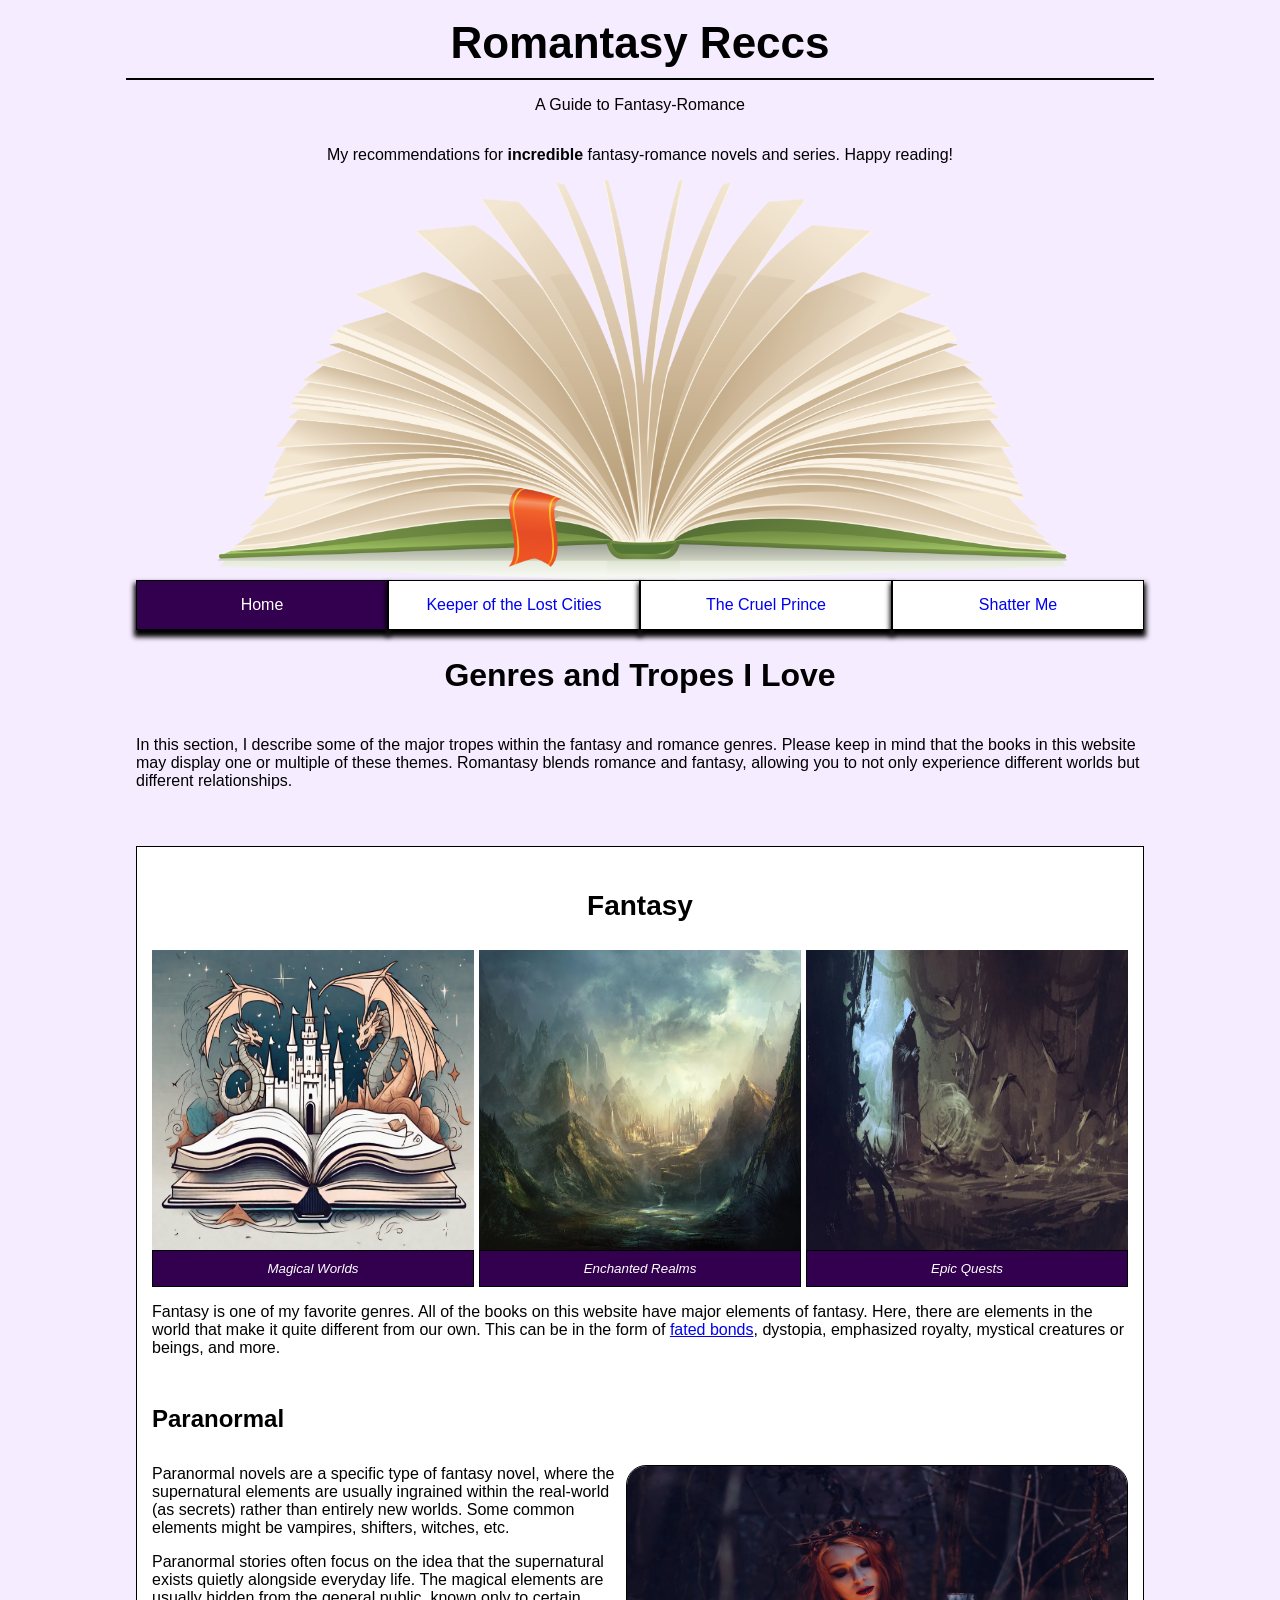
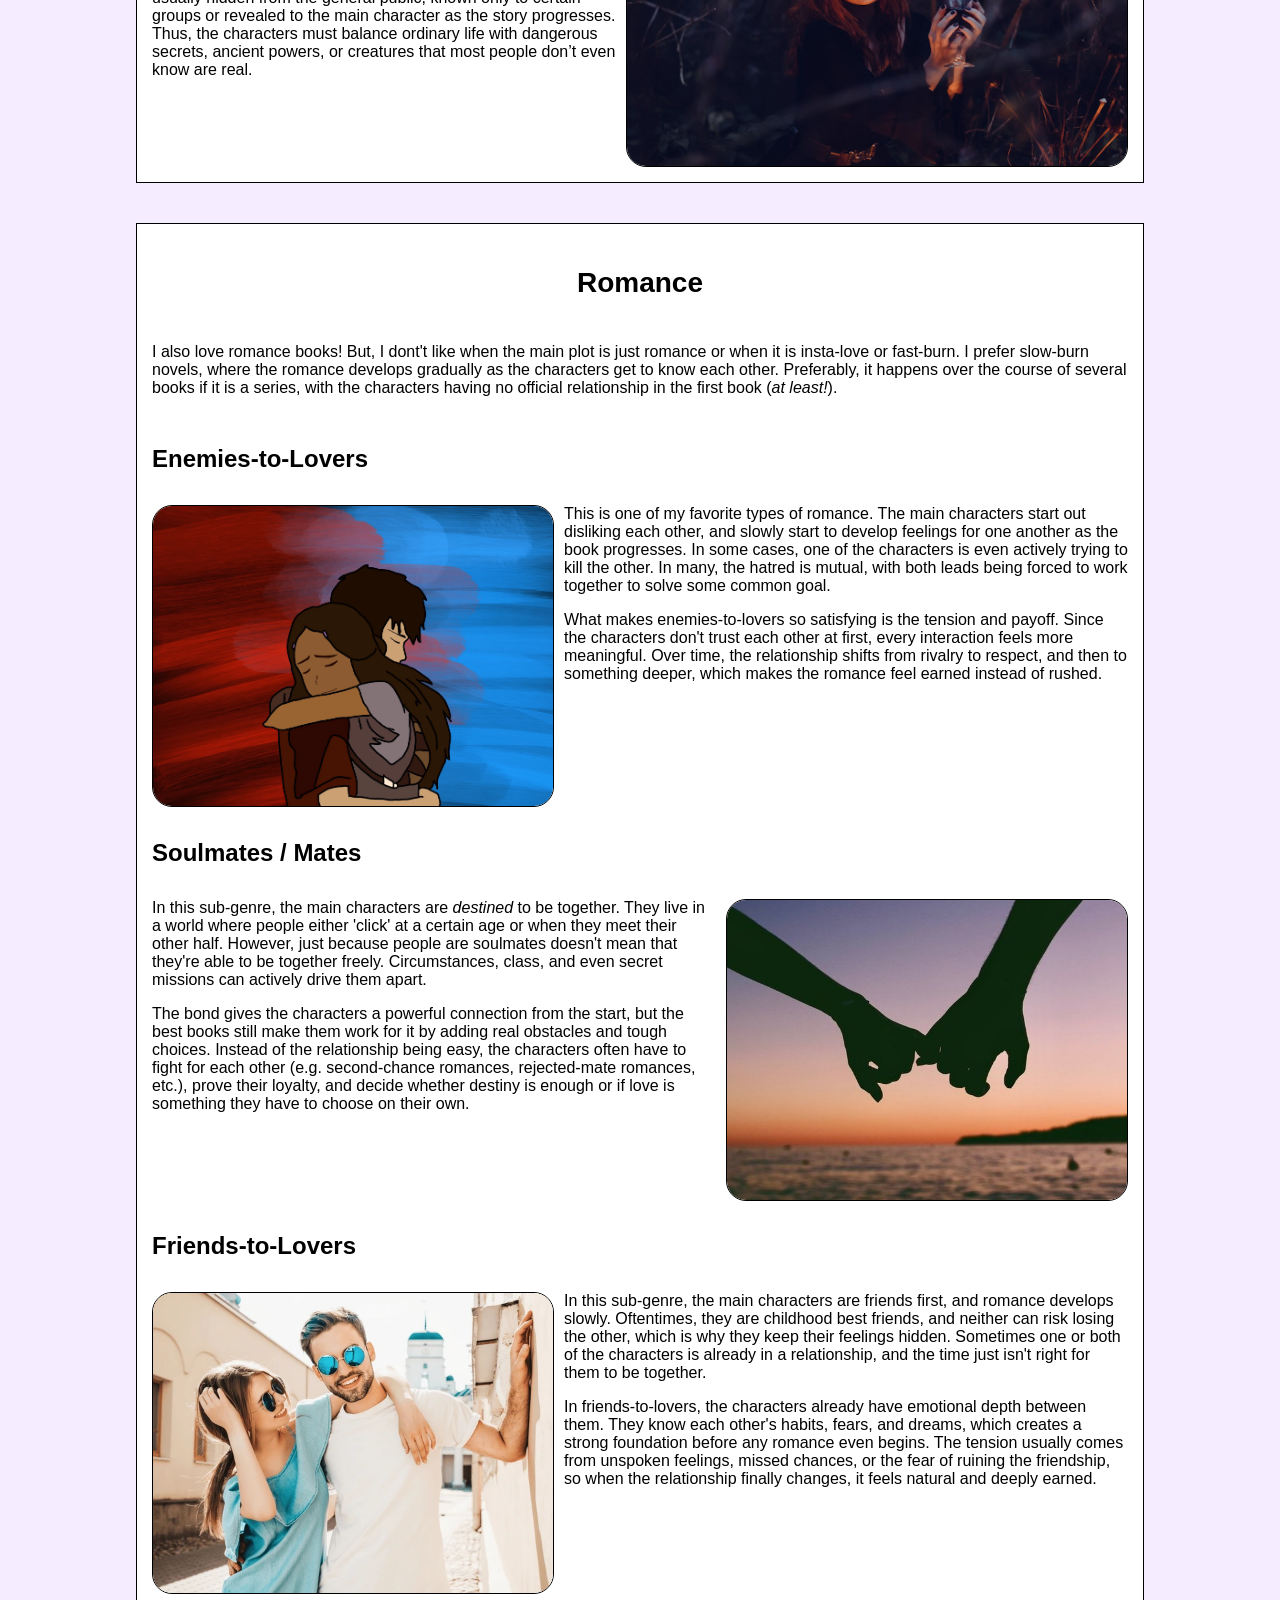
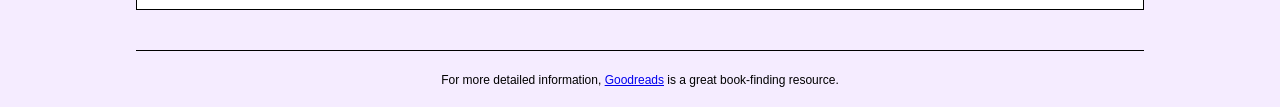
<file: index.html>
<!doctype html>
<html lang="en">
  <!-- contains metadata -->
  <head>
    <meta charset="utf-8" />
    <!-- title that shows up in browser -->
    <title>Romantasy Reccs</title>
    <!-- css file for styling -->
    <link href="css/styles.css" rel="stylesheet" type="text/css" />
  </head>

  <body>
    <header role="banner">
      <h1>Romantasy Reccs</h1> <!-- h1 because this is the main categorical value under which all content is related -->
      <p class="tagline">A Guide to Fantasy-Romance</p>
      <p>
        My recommendations for
        <strong>incredible</strong> fantasy-romance novels and series. Happy
        reading!
      </p>
      <img
        src="images/book.png"
        alt="Open Book"
        height="400"
        class="main-book"
      />
      <nav role="navigation">
        <!-- unordered list because you can navigate in any order you want -->
        <ul>
          <!-- aria-current is used to indicate that this is the item that we are currently on -->
          <li><a href="index.html" aria-current="page">Home</a></li>
          <li><a href="kotlc.html">Keeper of the Lost Cities</a></li>
          <li><a href="tcp.html">The Cruel Prince</a></li>
          <li><a href="sm.html">Shatter Me</a></li>
        </ul>
      </nav>
    </header>

    <!-- main content -->
    <main role="main">
      <header>
        <h2>Genres and Tropes I Love</h2> <!-- h2 because this is what this entire page specifically is about -->
        <p>
          In this section, I describe some of the major tropes within the
          fantasy and romance genres. Please keep in mind that the books in this
          website may display one or multiple of these themes. Romantasy blends
          romance and fantasy, allowing you to not only experience different
          worlds but different relationships.
        </p>
      </header>
      <section class="card">
        <!-- introductory material within the section -->
        <header>
          <h3>Fantasy</h3> <!-- h3 because this is subcategory of the overall page information -->
          <div class="center-images">
            <figure>
              <img src="images/genres/fantasy.png" alt="Fantasy" height="300" />
              <figcaption>Magical Worlds</figcaption>
            </figure>
            <figure>
              <img src="images/genres/kingdom.jpg" alt="Kingdom" height="300" />
              <figcaption>Enchanted Realms</figcaption>
            </figure>
            <figure>
              <img
                src="images/genres/darkfantasy.webp"
                alt="Dark Fantasy"
                height="300"
              />
              <figcaption>Epic Quests</figcaption>
            </figure>
            <!-- <img src="images/genres/fantasy.png" alt="Fantasy" height="300" /> -->
            <!-- <img src="images/genres/kingdom.jpg" alt="Kingdom" height="300" />
            <img
              src="images/genres/darkfantasy.webp"
              alt="Dark Fantasy"
              height="300"
            />-->
          </div>
          <p>
            Fantasy is one of my favorite genres. All of the books on this
            website have major elements of fantasy. Here, there are elements in
            the world that make it quite different from our own. This can be in
            the form of
            <a href="index.html#mates">fated bonds</a>, dystopia, emphasized
            royalty, mystical creatures or beings, and more.
          </p>
        </header>

        <section class="sub-card">
          <h4>Paranormal</h4> <!-- h4 because this is a subsection of genre-->
          <img
            src="images/genres/paranormal.jpg"
            alt="Paranormal"
            width="500"
            height="300"
            class="flow-right"
          />
          <p>
            Paranormal novels are a specific type of fantasy novel, where the
            supernatural elements are usually ingrained within the real-world
            (as secrets) rather than entirely new worlds. Some common elements
            might be vampires, shifters, witches, etc.
          </p>
          <p>
            Paranormal stories often focus on the idea that the supernatural
            exists quietly alongside everyday life. The magical elements are
            usually hidden from the general public, known only to certain groups
            or revealed to the main character as the story progresses. Thus, the
            characters must balance ordinary life with dangerous secrets,
            ancient powers, or creatures that most people don’t even know are
            real.
          </p>
        </section>
      </section>

      <section class="card">
        <header>
          <!-- introductory material within the section -->
          <h3>Romance</h3>
          <p>
            I also love romance books! But, I dont&apos;t like when the main plot is
            just romance or when it is insta-love or fast-burn. I prefer
            slow-burn novels, where the romance develops gradually as the
            characters get to know each other. Preferably, it happens over the
            course of several books if it is a series, with the characters
            having no official relationship in the first book (<em>at least!</em
            >).
          </p>
        </header>

        <section class="sub-card">
          <h4>Enemies-to-Lovers</h4>
          <img
            src="images/genres/enemies_to_lovers.webp"
            alt="Enemies-to-Lovers"
            width="400"
            height="300"
            class="flow-left"
          />
          <p>
            This is one of my favorite types of romance. The main characters
            start out disliking each other, and slowly start to develop feelings
            for one another as the book progresses. In some cases, one of the
            characters is even actively trying to kill the other. In many, the
            hatred is mutual, with both leads being forced to work together to
            solve some common goal.
          </p>
          <p>
            What makes enemies-to-lovers so satisfying is the tension and
            payoff. Since the characters don&apos;t trust each other at first, every
            interaction feels more meaningful. Over time, the relationship
            shifts from rivalry to respect, and then to something deeper, which
            makes the romance feel earned instead of rushed.
          </p>
        </section>

        <section id="mates" class="sub-card">
          <h4>Soulmates / Mates</h4>
          <img
            src="images/genres/mates.jpg"
            alt="Mates"
            width="400"
            height="300"
            class="flow-right"
          />
          <p>
            In this sub-genre, the main characters are <em>destined</em> to be
            together. They live in a world where people either &apos;click&apos; at a
            certain age or when they meet their other half. However, just
            because people are soulmates doesn&apos;t mean that they&apos;re able to be
            together freely. Circumstances, class, and even secret missions can
            actively drive them apart.
          </p>
          <p>
            The bond gives the characters a powerful connection from the start,
            but the best books still make them work for it by adding real
            obstacles and tough choices. Instead of the relationship being easy,
            the characters often have to fight for each other (e.g.
            second-chance romances, rejected-mate romances, etc.), prove their
            loyalty, and decide whether destiny is enough or if love is
            something they have to choose on their own.
          </p>
        </section>

        <section id="friends" class="sub-card">
          <h4>Friends-to-Lovers</h4>
          <img
            src="images/genres/friends.webp"
            alt="Friends-to-Lovers"
            width="400"
            height="300"
            class="flow-left"
          />
          <p>
            In this sub-genre, the main characters are friends first, and
            romance develops slowly. Oftentimes, they are childhood best
            friends, and neither can risk losing the other, which is why they
            keep their feelings hidden. Sometimes one or both of the characters
            is already in a relationship, and the time just isn&apos;t right for them
            to be together.
          </p>
          <p>
            In friends-to-lovers, the characters already have emotional depth
            between them. They know each other&apos;s habits, fears, and dreams,
            which creates a strong foundation before any romance even begins.
            The tension usually comes from unspoken feelings, missed chances, or
            the fear of ruining the friendship, so when the relationship finally
            changes, it feels natural and deeply earned.
          </p>
        </section>
      </section>
    </main>
    <footer role="contentinfo">
      <p>
        For more detailed information,
        <a href="https://www.goodreads.com/">Goodreads</a> is a great
        book-finding resource.
      </p>
    </footer>
  </body>
</html>
</file>
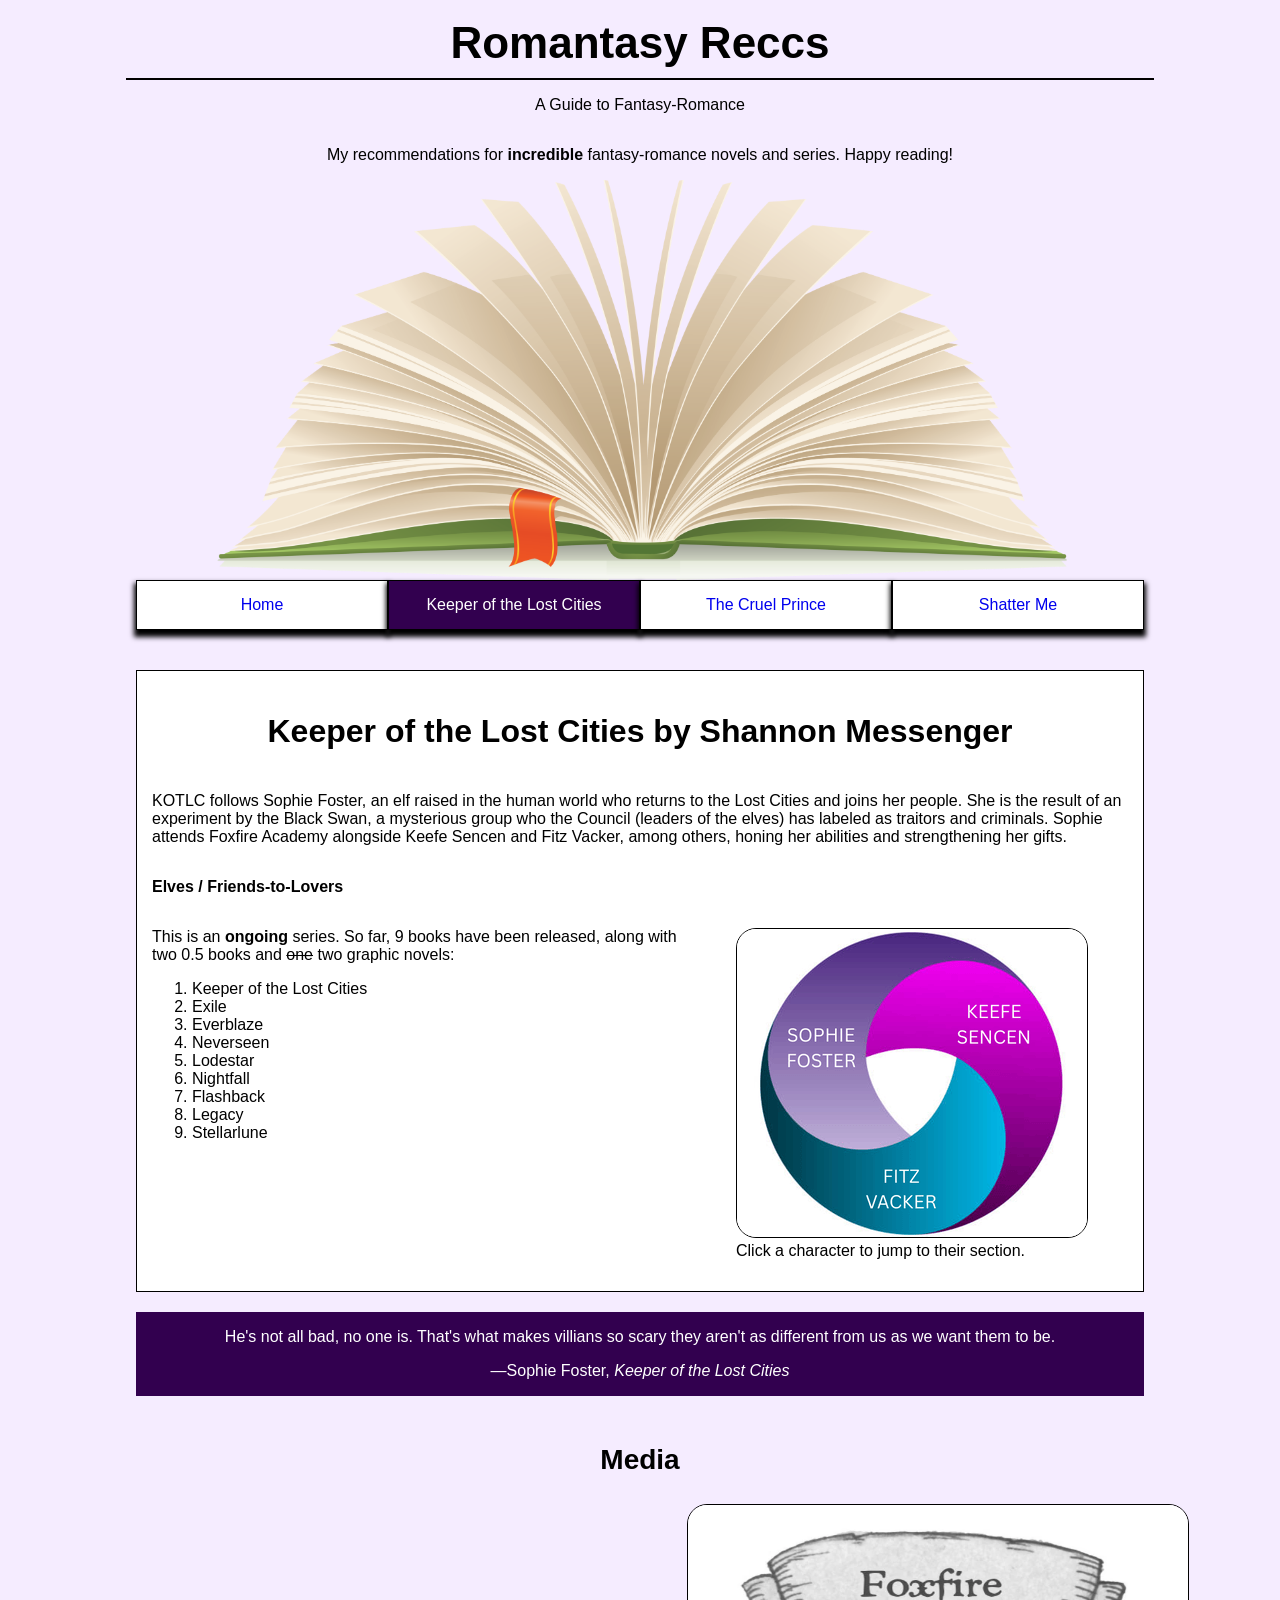
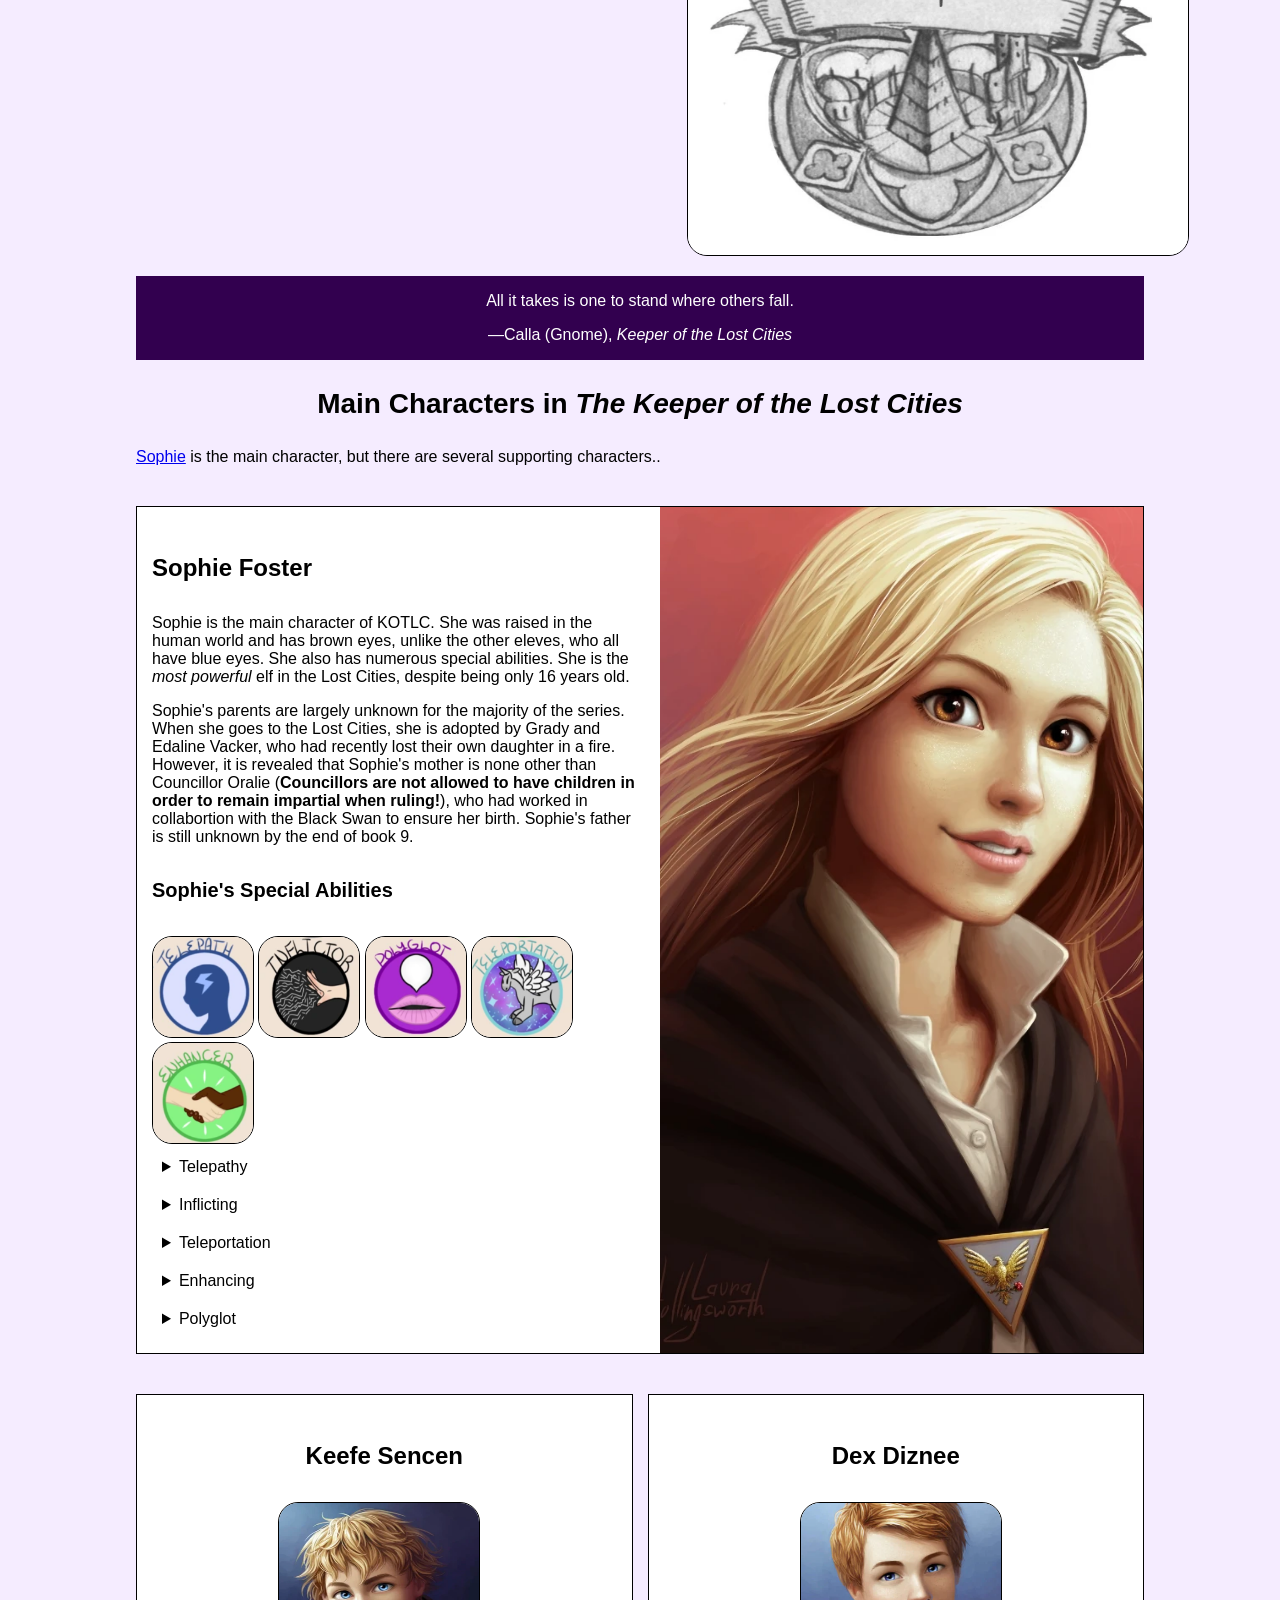
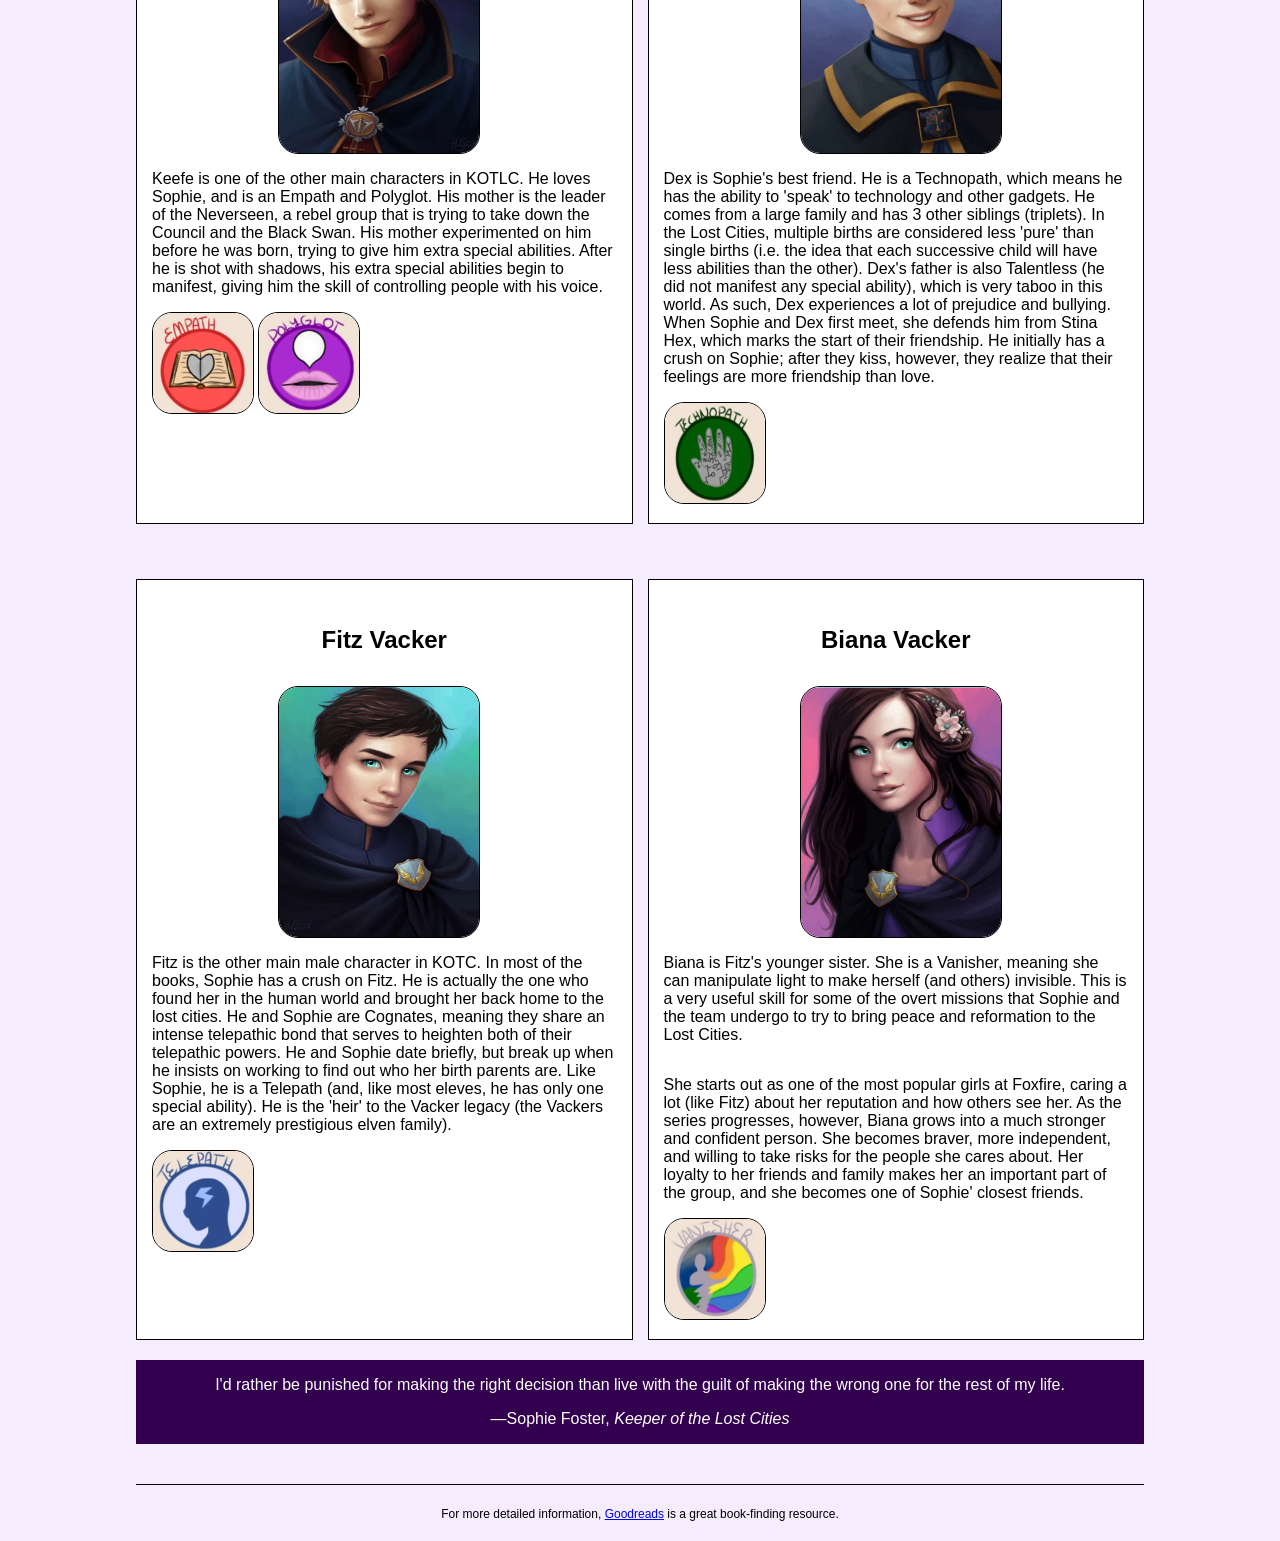
<file: kotlc.html>
<!doctype html>
<html lang="en">
  <!-- contains metadata -->
  <head>
    <meta charset="utf-8" />
    <!-- title that shows up in browser -->
    <title>Keeper of the Lost Cities | Romantasy Reccs</title>
    <!-- css file for styling -->
    <link href="css/styles.css" rel="stylesheet" type="text/css" />
    <!-- css file for styling -->
  </head>

  <body>
    <header role="banner">
      <h1>Romantasy Reccs</h1>
      <p class="tagline">A Guide to Fantasy-Romance</p>
      <p>
        My recommendations for
        <strong>incredible</strong> fantasy-romance novels and series. Happy
        reading!
      </p>
      <img
        src="images/book.png"
        alt="Open Book"
        height="400"
        class="main-book"
      />
      <nav role="navigation">
        <ul>
          <!-- unordered list because you can navigate in any order you want -->
          <!-- aria-current is used to indicate that this is the item that we are currently on -->
          <li><a href="index.html">Home</a></li>
          <li>
            <a href="kotlc.html" aria-current="page"
              >Keeper of the Lost Cities</a
            >
          </li>
          <li><a href="tcp.html">The Cruel Prince</a></li>
          <li><a href="sm.html">Shatter Me</a></li>
        </ul>
      </nav>
    </header>

    <!-- main content -->
    <main role="main">
      <section class="card">
        <header>
          <h2>Keeper of the Lost Cities by Shannon Messenger</h2>
          <p>
            KOTLC follows Sophie Foster, an elf raised in the human world who
            returns to the Lost Cities and joins her people. She is the result
            of an experiment by the Black Swan, a mysterious group who the
            Council (leaders of the elves) has labeled as traitors and
            criminals. Sophie attends Foxfire Academy alongside Keefe Sencen and
            Fitz Vacker, among others, honing her abilities and strengthening
            her gifts.
          </p>
        </header>
        <p><b>Elves / Friends-to-Lovers</b></p>
        <div class="info">
          <div class="book-list">
            <p>
              <!-- NEW ELEMENT: s -->
              <!-- The s tag gives the appearance of a text (inline) strikethrough. It is used to show text that is now irrelevant or inaccurate. 
             Here, we use the s tag to cross out the 'one.'' This helps to indicate that there has been a new release in the series, and that there 
             is now one more book to be included (aka this information is no longer relevant).
          -->
              This is an <b>ongoing</b> series. So far, 9 books have been
              released, along with two 0.5 books and <s>one</s> two graphic
              novels:
            </p>
            <!-- ordered list because you must read in order -->
            <ol>
              <li>Keeper of the Lost Cities</li>
              <li>Exile</li>
              <li>Everblaze</li>
              <li>Neverseen</li>
              <li>Lodestar</li>
              <li>Nightfall</li>
              <li>Flashback</li>
              <li>Legacy</li>
              <li>Stellarlune</li>
            </ol>
          </div>
          <!-- NEW ELEMENT: MAP (used to navigate to different parts of this page in a more visual manner) -->
          <!-- The map attribute is used to define an image map i.e. an image where different sections of that image are clickable and navigate to new areas (either external or internal links) 
           -  shape="poly" denotes the nature of the image portion which should be mapped to the provided link
           here, we specify poly, since each link-matched section of our image is not a clear shape like a rectangle or circle
           - coords = "x1, y1, x2, y2, ..." denote the coordinates of the shape. These map to exact coordinates on the image (thus, image scaling is very important)
           - href = ".." denotes the link to navigate to when the specific area of the image is clicked on
           - alt = "..." denotes a text string to display if the image cannot be shown
          -->
          <!-- NEW ATTRIBUTE: coords (specifies the coordinates of the shape which maps the image section to the associated link)-->
          <!-- NEW ATTRIBUTE: shape (the type of shape that should be drawn on top of the image (not shown visibly) to map that shape area to the provided link (we use poly here for more flexibility because our image has irregular shape areas) -->
          <figure>
            <!-- I put the entire image map into the figure tag to show that map and img are together -->
            <map name="kotlc-characters">
              <!--image map to navigate to different sections of the page !-->
              <area
                shape="poly"
                coords="166,206,75,198,33,113,80,41,163,7,234,19,169,38,130,88,130,159"
                href="kotlc.html#sophie"
                alt="Sophie Foster"
              />
              <area
                shape="poly"
                coords="130,121,180,44,264,44,309,97,320,185,272,259,267,187,230,127,167,114"
                href="kotlc.html#keefe"
                alt="Keefe Sencen"
              />
              <area
                shape="poly"
                coords="220,130,267,209,228,284,152,301,72,262,29,191,26,143,60,196,128,225,195,190"
                href="kotlc.html#fitz"
                alt="Fitz Vacker"
              />
            </map>
            <!-- NEW ATTRIBUTE: usemap -->
            <!-- usemap = "..." is used with the partial URL of the associated image map 
            It allows you to associate the related parts of the provide image (src) to the different links in the image map.
            -->
            <img
              usemap="#kotlc-characters"
              src="images/kotlc/circle.png"
              alt="KOTLC Main Characters"
              width="350"
              height="308"
            />
            <figcaption>Click a character to jump to their section.</figcaption>
          </figure>
        </div>
      </section>

      <section class="large-quote">
        <div class="single-quote">
          <blockquote
            cite="https://fun-fandom-kotlc.fandom.com/wiki/KotLC_Quotes"
          >
            <p>
              He&apos;s not all bad, no one is. That&apos;s what makes villians
              so scary they aren&apos;t as different from us as we want them to
              be.
            </p>
          </blockquote>
          <p>&mdash;Sophie Foster, <cite>Keeper of the Lost Cities</cite></p>
        </div>
      </section>

      <section class="main-media">
        <h3>Media</h3>
        <!-- NEW ATTRIBUTE: allow -->
        <!-- allow = "..." lets one delineate the iframe's Permissions Policy.
            For example, autoplay makes it so that the video is allowed to play automatically. 
            picture-in-picture allows the video to 'pop out'; and keep playing in a smaller view when the user is on different windows or tabs.
            fullscreen allows the video to become full-screen if the user clicks on the associated button. 
            -->
        <div>
          <iframe
            width="580"
            height="350"
            src="https://www.youtube.com/embed/IvuFCtxs7lE"
            title="Keeper of the Lost Cities Book Trailer"
            frameborder="0"
            allow="autoplay; picture-in-picture; fullscreen"
          >
          </iframe>
          <img
            src="images/kotlc/foxfire.webp"
            alt="Foxfire Academy"
            width="500"
            height="350"
          />
        </div>
      </section>

      <section class="large-quote">
        <div class="single-quote">
          <!-- This is also a new element that I used. Blockquote let's you format the text as a quote (block-level, not inline). -->
          <blockquote
            cite="https://fun-fandom-kotlc.fandom.com/wiki/KotLC_Quotes"
          >
            <p>All it takes is one to stand where others fall.</p>
          </blockquote>
          <p>&mdash;Calla (Gnome), <cite>Keeper of the Lost Cities</cite></p>
        </div>
      </section>

      <section>
        <h3>Main Characters in <i>The Keeper of the Lost Cities</i></h3>
        <p>
          <a href="kotlc.html#sophie">Sophie</a> is the main character, but
          there are several supporting characters..
        </p>
        <section class="card sophie-card" id="sophie">
          <div class="flow-left sophie-text">
            <h4>Sophie Foster</h4>
            <p>
              Sophie is the main character of KOTLC. She was raised in the human
              world and has brown eyes, unlike the other eleves, who all have
              blue eyes. She also has numerous special abilities. She is the
              <em>most powerful</em> elf in the Lost Cities, despite being only
              16 years old.
            </p>
            <p>
              Sophie&apos;s parents are largely unknown for the majority of the
              series. When she goes to the Lost Cities, she is adopted by Grady
              and Edaline Vacker, who had recently lost their own daughter in a
              fire. However, it is revealed that Sophie&apos;s mother is none
              other than Councillor Oralie (<strong
                >Councillors are not allowed to have children in order to remain
                impartial when ruling!</strong
              >), who had worked in collabortion with the Black Swan to ensure
              her birth. Sophie&apos;s father is still unknown by the end of
              book 9.
            </p>
            <section>
              <h5>Sophie&apos;s Special Abilities</h5>
              <div class="ability-images">
                <img
                  src="images/kotlc/telepath.png"
                  alt="Telepathy Badge"
                  width="100"
                  height="100"
                />
                <img
                  src="images/kotlc/inflictor.png"
                  alt="Inflicting Badge"
                  width="100"
                  height="100"
                />
                <img
                  src="images/kotlc/polyglot.png"
                  alt="Polyglot Badge"
                  width="100"
                  height="100"
                />
                <img
                  src="images/kotlc/teleportation.png"
                  alt="Teleporation Badge"
                  width="100"
                  height="100"
                />
                <img
                  src="images/kotlc/enhance.png"
                  alt="Enhancing Badge"
                  width="100"
                  height="100"
                />
              </div>
              <!-- NEW ELEMENT: SUMMARY -->
              <!-- The details (parent) and summary (child) tags go hand-in-hand. Here, the summary tag toggles the details tag, allowing you to show and hide text with a click of a button. 
            Text inside of the summary tag is displayed regardless. Text outside of the summary tag and inside of the details tag is shown on toggle open (i.e. when the summary tag is clicked) and hidden on toggle close (i.e. when the summary tag is clicked again, or on page load).
            One is able to toggle open multiple details tags at once (since they are independent of each other by default)
            Here, we use the summary tag to show the label and the detail tag to show the definition associated to that label.
            -->
              <details>
                <summary>Telepathy</summary>
                The ability to read minds.
              </details>
              <details>
                <summary>Inflicting</summary>
                The ability to project emotions (negative and positive) onto
                others.
              </details>
              <details>
                <summary>Teleportation</summary>
                The ability to transport to different locations.
              </details>
              <details>
                <summary>Enhancing</summary>
                The ability to increase the strength of other people&apos;s
                special abilities.
              </details>
              <details>
                <summary>Polyglot</summary>
                The ability to understand and speak all languages.
              </details>
            </section>
          </div>
          <div class="sophie-pic"></div>
        </section>
        <div class="secondary">
          <section class="card" id="keefe">
            <h4>Keefe Sencen</h4>
            <img
              src="images/kotlc/keefe.webp"
              alt="Keefe Sencen"
              width="200"
              height="250"
              class="flow-left"
            />
            <p>
              Keefe is one of the other main characters in KOTLC. He loves
              Sophie, and is an Empath and Polyglot. His mother is the leader of
              the Neverseen, a rebel group that is trying to take down the
              Council and the Black Swan. His mother experimented on him before
              he was born, trying to give him extra special abilities. After he
              is shot with shadows, his extra special abilities begin to
              manifest, giving him the skill of controlling people with his
              voice.
            </p>
            <div class="ability-images">
              <img
                src="images/kotlc/empath.png"
                alt="Empath Badge"
                width="100"
                height="100"
              />
              <img
                src="images/kotlc/polyglot.png"
                alt="Polyglot Badge"
                width="100"
                height="100"
              />
            </div>
          </section>
          <section class="card" id="dex">
            <h4>Dex Diznee</h4>
            <img
              src="images/kotlc/dex.png"
              alt="Dex Diznee"
              width="200"
              height="250"
              class="flow-right"
            />
            <p>
              Dex is Sophie&apos;s best friend. He is a Technopath, which means
              he has the ability to &apos;speak&apos; to technology and other
              gadgets. He comes from a large family and has 3 other siblings
              (triplets). In the Lost Cities, multiple births are considered
              less &apos;pure&apos; than single births (i.e. the idea that each
              successive child will have less abilities than the other).
              Dex&apos;s father is also Talentless (he did not manifest any
              special ability), which is very taboo in this world. As such, Dex
              experiences a lot of prejudice and bullying. When Sophie and Dex
              first meet, she defends him from Stina Hex, which marks the start
              of their friendship. He initially has a crush on Sophie; after
              they kiss, however, they realize that their feelings are more
              friendship than love.
            </p>
            <div class="ability-images">
              <img
                src="images/kotlc/technopath.png"
                alt="Technopath Badge"
                width="100"
                height="100"
              />
            </div>
          </section>
          <section class="card" id="fitz">
            <h4>Fitz Vacker</h4>
            <img
              src="images/kotlc/fitz.webp"
              alt="Fitz Vacker"
              width="200"
              height="250"
              class="flow-left"
            />
            <p>
              Fitz is the other main male character in KOTC. In most of the
              books, Sophie has a crush on Fitz. He is actually the one who
              found her in the human world and brought her back home to the lost
              cities. He and Sophie are Cognates, meaning they share an intense
              telepathic bond that serves to heighten both of their telepathic
              powers. He and Sophie date briefly, but break up when he insists
              on working to find out who her birth parents are. Like Sophie, he
              is a Telepath (and, like most eleves, he has only one special
              ability). He is the &apos;heir&apos; to the Vacker legacy (the
              Vackers are an extremely prestigious elven family).
            </p>
            <div class="ability-images">
              <img
                src="images/kotlc/telepath.png"
                alt="Telepathy Badge"
                width="100"
                height="100"
              />
            </div>
          </section>
          <section class="card" id="biana">
            <h4>Biana Vacker</h4>
            <img
              src="images/kotlc/biana.png"
              alt="Biana Vacker"
              width="200"
              height="250"
              class="flow-right"
            />
            <p>
              Biana is Fitz&apos;s younger sister. She is a Vanisher, meaning
              she can manipulate light to make herself (and others) invisible.
              This is a very useful skill for some of the overt missions that
              Sophie and the team undergo to try to bring peace and reformation
              to the Lost Cities.
            </p>
            <p>
              She starts out as one of the most popular girls at Foxfire, caring
              a lot (like Fitz) about her reputation and how others see her. As
              the series progresses, however, Biana grows into a much stronger
              and confident person. She becomes braver, more independent, and
              willing to take risks for the people she cares about. Her loyalty
              to her friends and family makes her an important part of the
              group, and she becomes one of Sophie&apos; closest friends.
            </p>
            <div class="ability-images">
              <img
                src="images/kotlc/vanisher.png"
                alt="Vanisher Badge"
                width="100"
                height="100"
              />
            </div>
          </section>
        </div>
      </section>
      <section class="large-quote">
        <div class="single-quote">
          <blockquote
            cite="https://fun-fandom-kotlc.fandom.com/wiki/KotLC_Quotes"
          >
            <p>
              I&apos;d rather be punished for making the right decision than
              live with the guilt of making the wrong one for the rest of my
              life.
            </p>
          </blockquote>
          <p>&mdash;Sophie Foster, <cite>Keeper of the Lost Cities</cite></p>
        </div>
      </section>
    </main>

    <footer role="contentinfo">
      <p>
        For more detailed information,
        <a href="https://www.goodreads.com/">Goodreads</a> is a great
        book-finding resource.
      </p>
    </footer>
  </body>
</html>
</file>
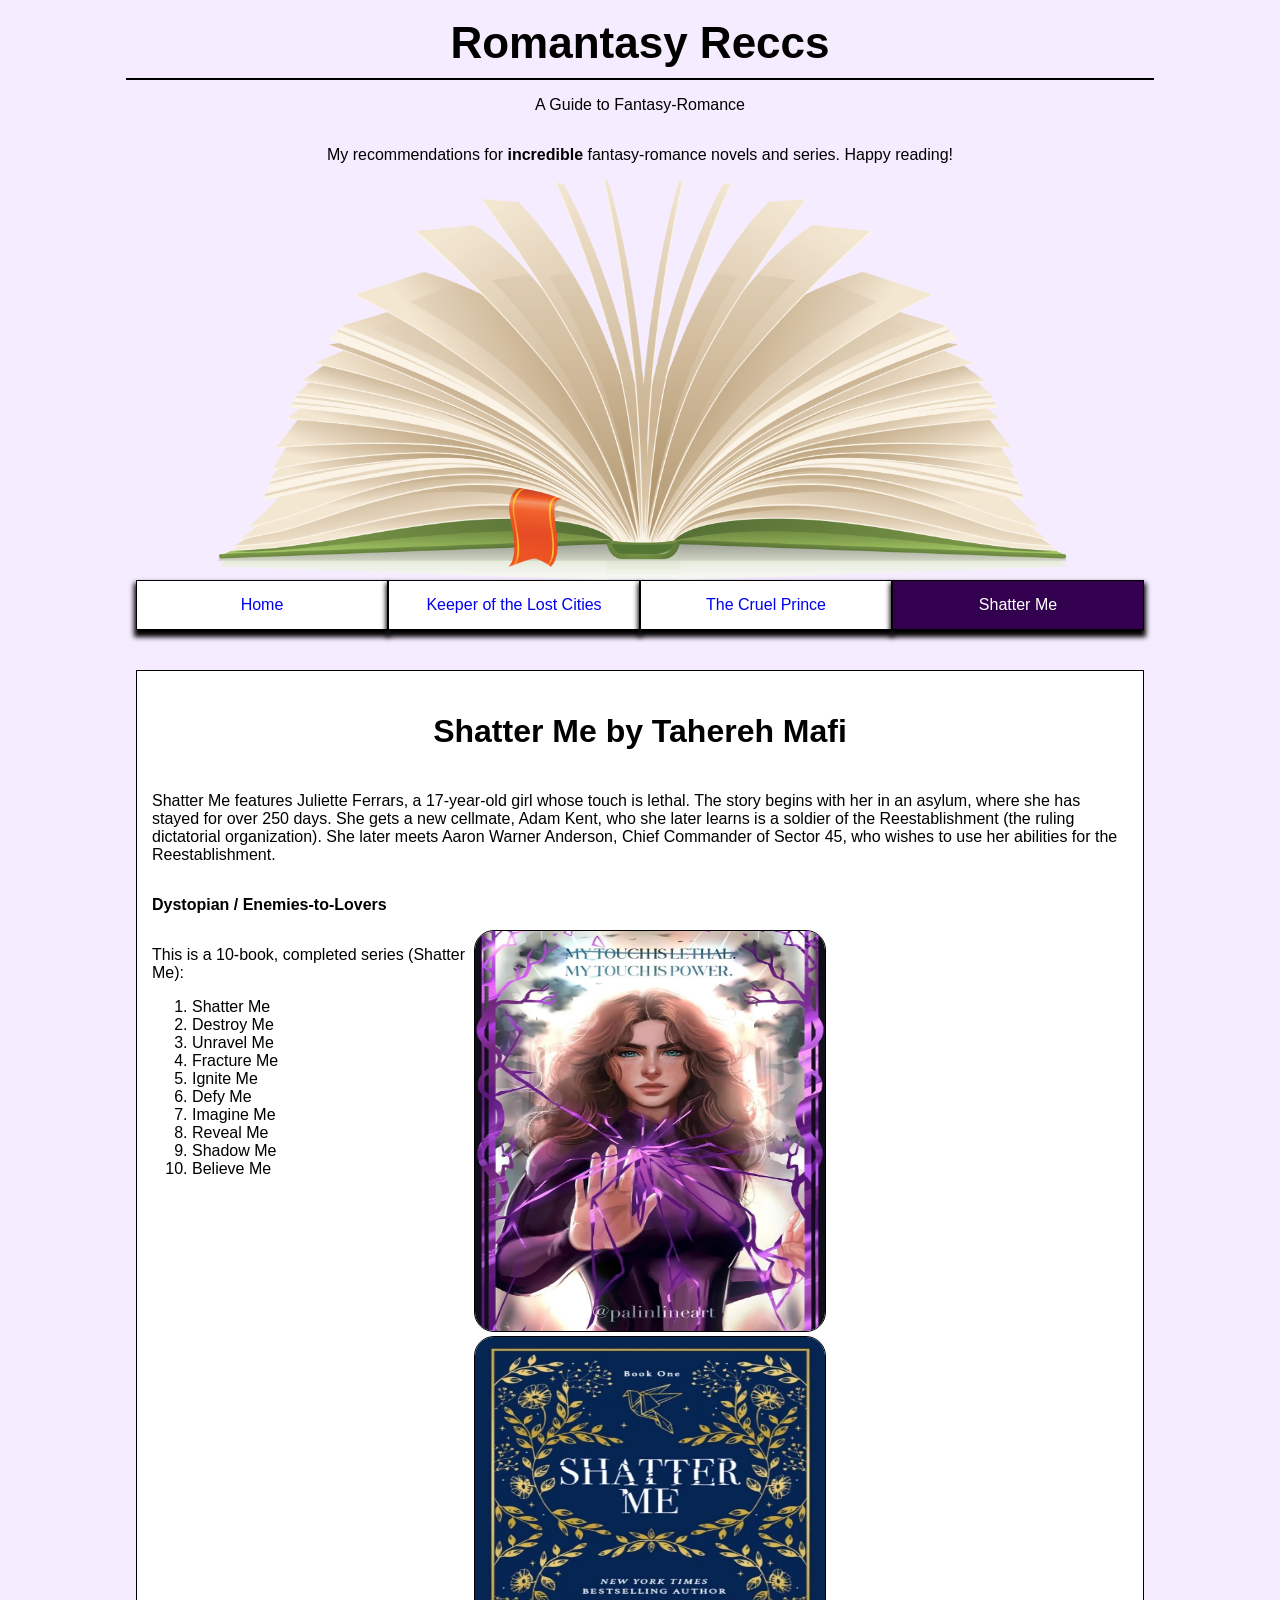
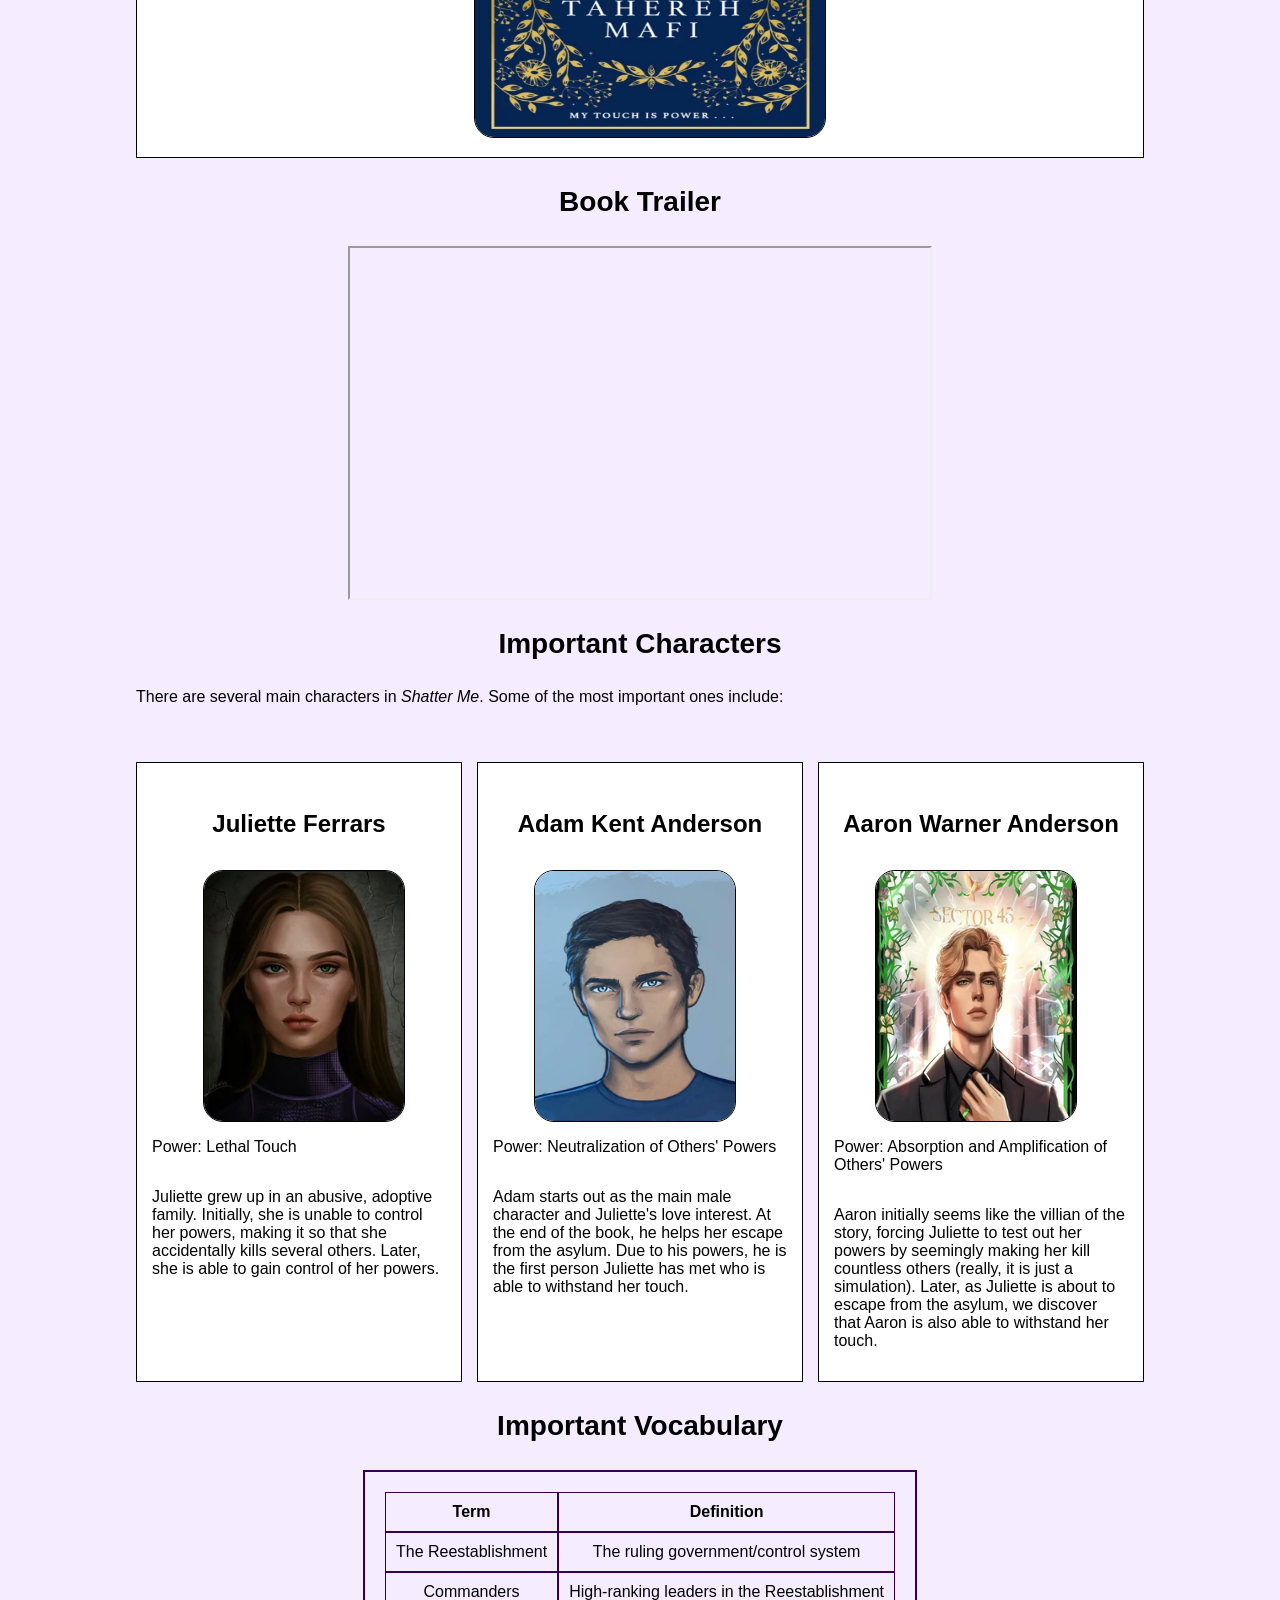
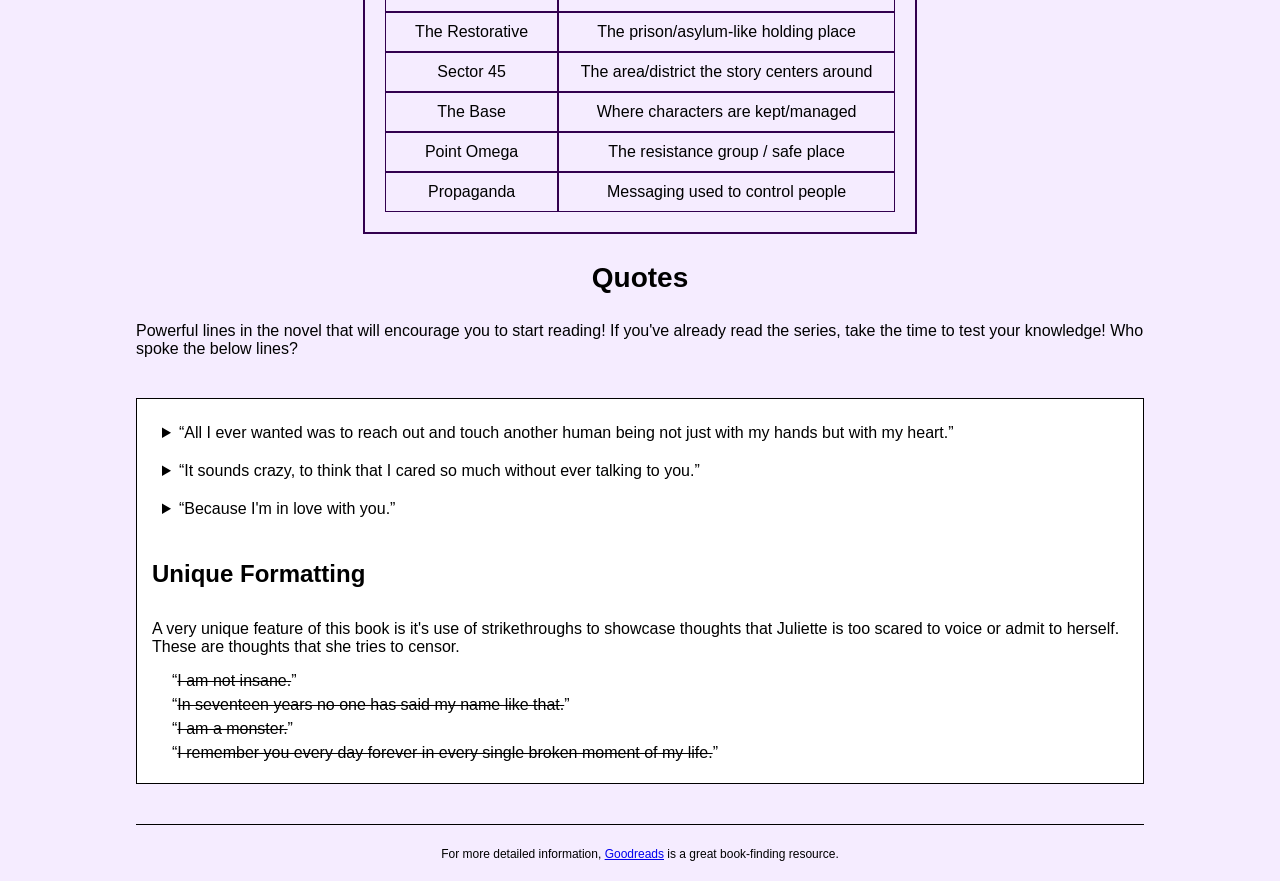
<file: sm.html>
<!doctype html>
<html lang="en">
  <!-- contains metadata -->
  <head>
    <meta charset="utf-8" />
    <!-- title that shows up in browser -->
    <title>Shatter Me | Romantasy Reccs</title>
    <!-- css file for styling -->
    <link href="css/styles.css" rel="stylesheet" type="text/css" />
  </head>

  <body>
    <header role="banner">
      <h1>Romantasy Reccs</h1>
      <p class="tagline">A Guide to Fantasy-Romance</p>
      <p>
        My recommendations for
        <strong>incredible</strong> fantasy-romance novels and series. Happy
        reading!
      </p>
      <img
        src="images/book.png"
        alt="Open Book"
        height="400"
        class="main-book"
      />
      <nav role="navigation">
        <!-- unordered list because you can navigate in any order you want -->
        <ul>
          <!-- aria-current is used to indicate that this is the item that we are currently on -->
          <li><a href="index.html">Home</a></li>
          <li><a href="kotlc.html">Keeper of the Lost Cities</a></li>
          <li><a href="tcp.html">The Cruel Prince</a></li>
          <li><a href="sm.html" aria-current="page">Shatter Me</a></li>
        </ul>
      </nav>
    </header>

    <!-- main content -->
    <main role="main">
      <section class="card">
        <!-- introductory material within the section -->
        <header>
          <h2>Shatter Me by Tahereh Mafi</h2>
          <p>
            Shatter Me features Juliette Ferrars, a 17-year-old girl whose touch
            is lethal. The story begins with her in an asylum, where she has
            stayed for over 250 days. She gets a new cellmate, Adam Kent, who
            she later learns is a soldier of the Reestablishment (the ruling
            dictatorial organization). She later meets Aaron Warner Anderson,
            Chief Commander of Sector 45, who wishes to use her abilities for
            the Reestablishment.
          </p>
        </header>
        <p><b>Dystopian / Enemies-to-Lovers</b></p>
        <div class="info">
          <div class="book-list">
            <p>This is a 10-book, completed series (Shatter Me):</p>
            <!-- ordered list because you must read in order-->
            <ol>
              <li>Shatter Me</li>
              <li>Destroy Me</li>
              <li>Unravel Me</li>
              <li>Fracture Me</li>
              <li>Ignite Me</li>
              <li>Defy Me</li>
              <li>Imagine Me</li>
              <li>Reveal Me</li>
              <li>Shadow Me</li>
              <li>Believe Me</li>
            </ol>
          </div>
          <div>
            <img
              src="images/sm/book1shatter.webp"
              alt="Shatter Me Book Cover"
              width="350"
              height="400"
            />
            <img
              src="images/sm/shatter_me_book.webp"
              alt="Shatter Me Alternate Book Cover"
              width="350"
              height="400"
            />
          </div>
        </div>
      </section>

      <section class="main-media">
        <h3>Book Trailer</h3>
        <iframe
          width="580"
          height="350"
          src="https://www.youtube.com/embed/Dm8A_DvKUNw"
          title="Shatter Me Book Trailer"
          allow="autoplay; picture-in-picture; fullscreen"
          loading="lazy"
        ></iframe>
      </section>

      <section>
        <h3>Important Characters</h3>
        <p>
          There are several main characters in <i>Shatter Me</i>. Some of the
          most important ones include:
        </p>
        <div class="characters">
          <section class="card" id="juliette">
            <h4>Juliette Ferrars</h4>
            <img
              src="images/sm/juliette.webp"
              alt="Juliette Ferrars"
              width="200"
              height="250"
              class="flow-right"
            />
            <p>Power: Lethal Touch</p>
            <p>
              Juliette grew up in an abusive, adoptive family. Initially, she is
              unable to control her powers, making it so that she accidentally
              kills several others. Later, she is able to gain control of her
              powers.
            </p>
          </section>

          <section class="card" id="adam">
            <h4>Adam Kent Anderson</h4>
            <img
              src="images/sm/adam.webp"
              alt="Adam Kent Anderson"
              width="200"
              height="250"
              class="flow-left"
            />
            <p>Power: Neutralization of Others&apos; Powers</p>
            <p>
              Adam starts out as the main male character and Juliette&apos;s love
              interest. At the end of the book, he helps her escape from the
              asylum. Due to his powers, he is the first person Juliette has met
              who is able to withstand her touch.
            </p>
          </section>

          <section class="card" id="warner">
            <h4>Aaron Warner Anderson</h4>
            <img
              src="images/sm/warner.webp"
              alt="Aaron Warner Anderson"
              width="200"
              height="250"
              class="flow-left"
            />
            <p>Power: Absorption and Amplification of Others&apos; Powers</p>
            <p>
              Aaron initially seems like the villian of the story, forcing
              Juliette to test out her powers by seemingly making her kill
              countless others (really, it is just a simulation). Later, as
              Juliette is about to escape from the asylum, we discover that
              Aaron is also able to withstand her touch.
            </p>
          </section>
        </div>
      </section>
      <section class="center"> <!-- 2-column table showing important vocab in the novel-->
        <table
          id="named"
          border="1"
          cellspacing="0"
          cellpadding="0"
          summary="A quick guide to important vocabulary in this series, including the term and its associated defintion."
        >
          <caption>
            <h3>Important Vocabulary</h3>
          </caption>
          <tr>
            <th scope="col">Term</th>
            <th scope="col">Definition</th>
          </tr>
          <tr>
            <td class="center">The Reestablishment</td>
            <td>The ruling government/control system</td>
          </tr>
          <tr>
            <td class="center">Commanders</td>
            <td>High-ranking leaders in the Reestablishment</td>
          </tr>
          <tr>
            <td class="center">The Restorative</td>
            <td>The prison/asylum-like holding place</td>
          </tr>
          <tr>
            <td class="center">Sector 45</td>
            <td>The area/district the story centers around</td>
          </tr>
          <tr>
            <td class="center">The Base</td>
            <td>Where characters are kept/managed</td>
          </tr>
          <tr>
            <td class="center">Point Omega</td>
            <td>The resistance group / safe place</td>
          </tr>
          <tr>
            <td class="center">Propaganda</td>
            <td>Messaging used to control people</td>
          </tr>
        </table>
      </section>
      <section id="quotes">
        <h3>Quotes</h3>
        <p>
          Powerful lines in the novel that will encourage you to start reading!
          If you&apos;ve already read the series, take the time to test your
          knowledge! Who spoke the below lines?
        </p>
        <div class="card">
          <details>
            <summary>
              &ldquo;All I ever wanted was to reach out and touch another human being
              not just with my hands but with my heart.&rdquo;
            </summary>
            <p class="answer">Juliette Ferrars</p>
          </details>
          <details>
            <summary>
              &ldquo;It sounds crazy, to think that I cared so much without ever
              talking to you.&rdquo;
            </summary>
            <p class="answer">Adam Kent</p>
          </details>
          <details>
            <summary>&ldquo;Because I&apos;m in love with you.&rdquo;</summary>
            <p class="answer">Adam Kent</p>
          </details>
          <aside role="complementary"> <!-- i put this as aside because this is related to the parent, but not necessarily required; it is extra information that can be removed without issue -->
            <h4>Unique Formatting</h4>
            <p>
              A very unique feature of this book is it&apos;s use of strikethroughs
              to showcase thoughts that Juliette is too scared to voice or admit
              to herself. These are thoughts that she tries to censor.
            </p>
            <!-- NEW ELEMENT: s -->
            <!-- The s tag gives the appearance of a text (inline) strikethrough. It is used to show text that is now irrelevant or inaccurate. 
           Here, we use the s tag to show special quotes from the novel in question. Here, while the text is stricken in the original novel itself, 
           it still represents text that is no longer relevant/accurate because it is self-censored i.e. immediately dismissed by the narrator. 
          -->
            <q><s>I am not insane.</s></q>
            <q><s>In seventeen years no one has said my name like that.</s></q>
            <q><s>I am a monster.</s></q>
            <q
              ><s
                >I remember you every day forever in every single broken moment
                of my life.</s
              ></q
            >
            <!-- i also use the q element above, which lets me do an inline quote -->
          </aside>
        </div>
      </section>
    </main>
    <footer role="contentinfo">
      <p>
        For more detailed information,
        <a href="https://www.goodreads.com/">Goodreads</a> is a great
        book-finding resource.
      </p>
    </footer>
  </body>
</html>
</file>
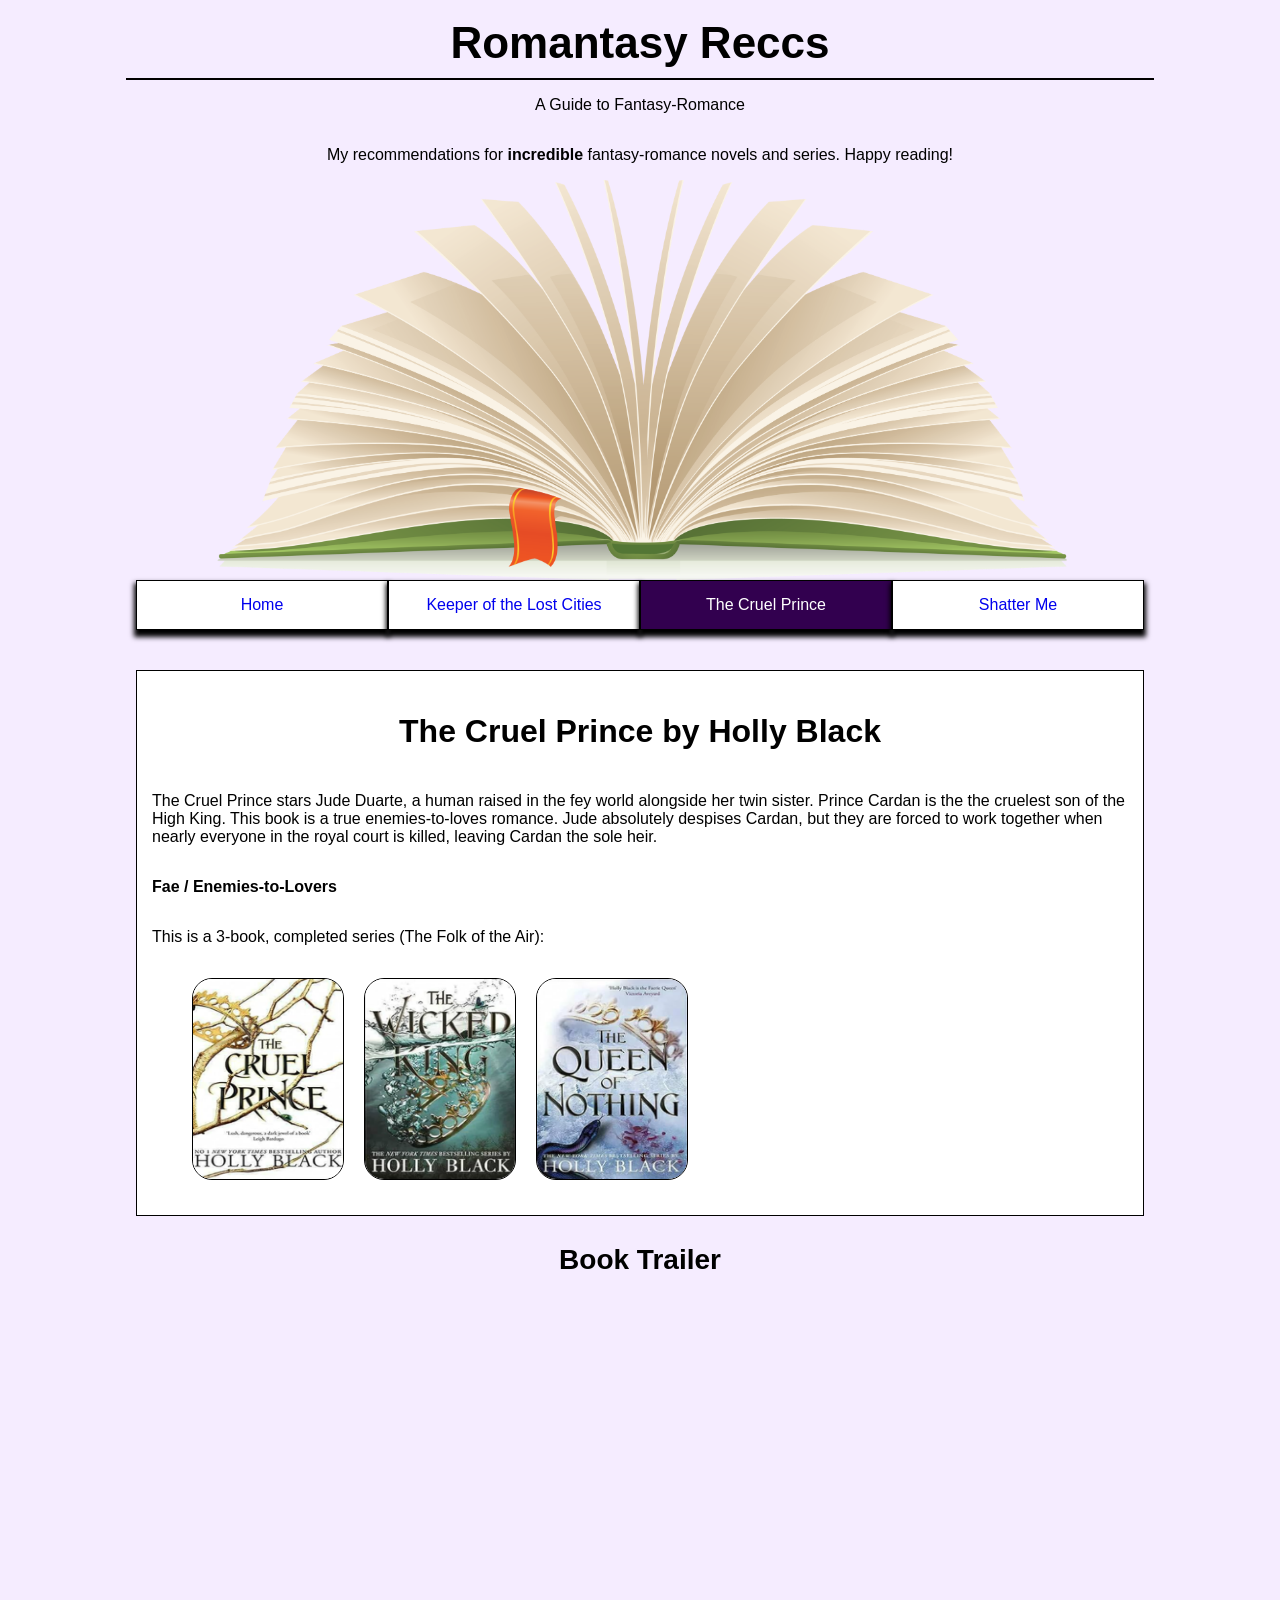
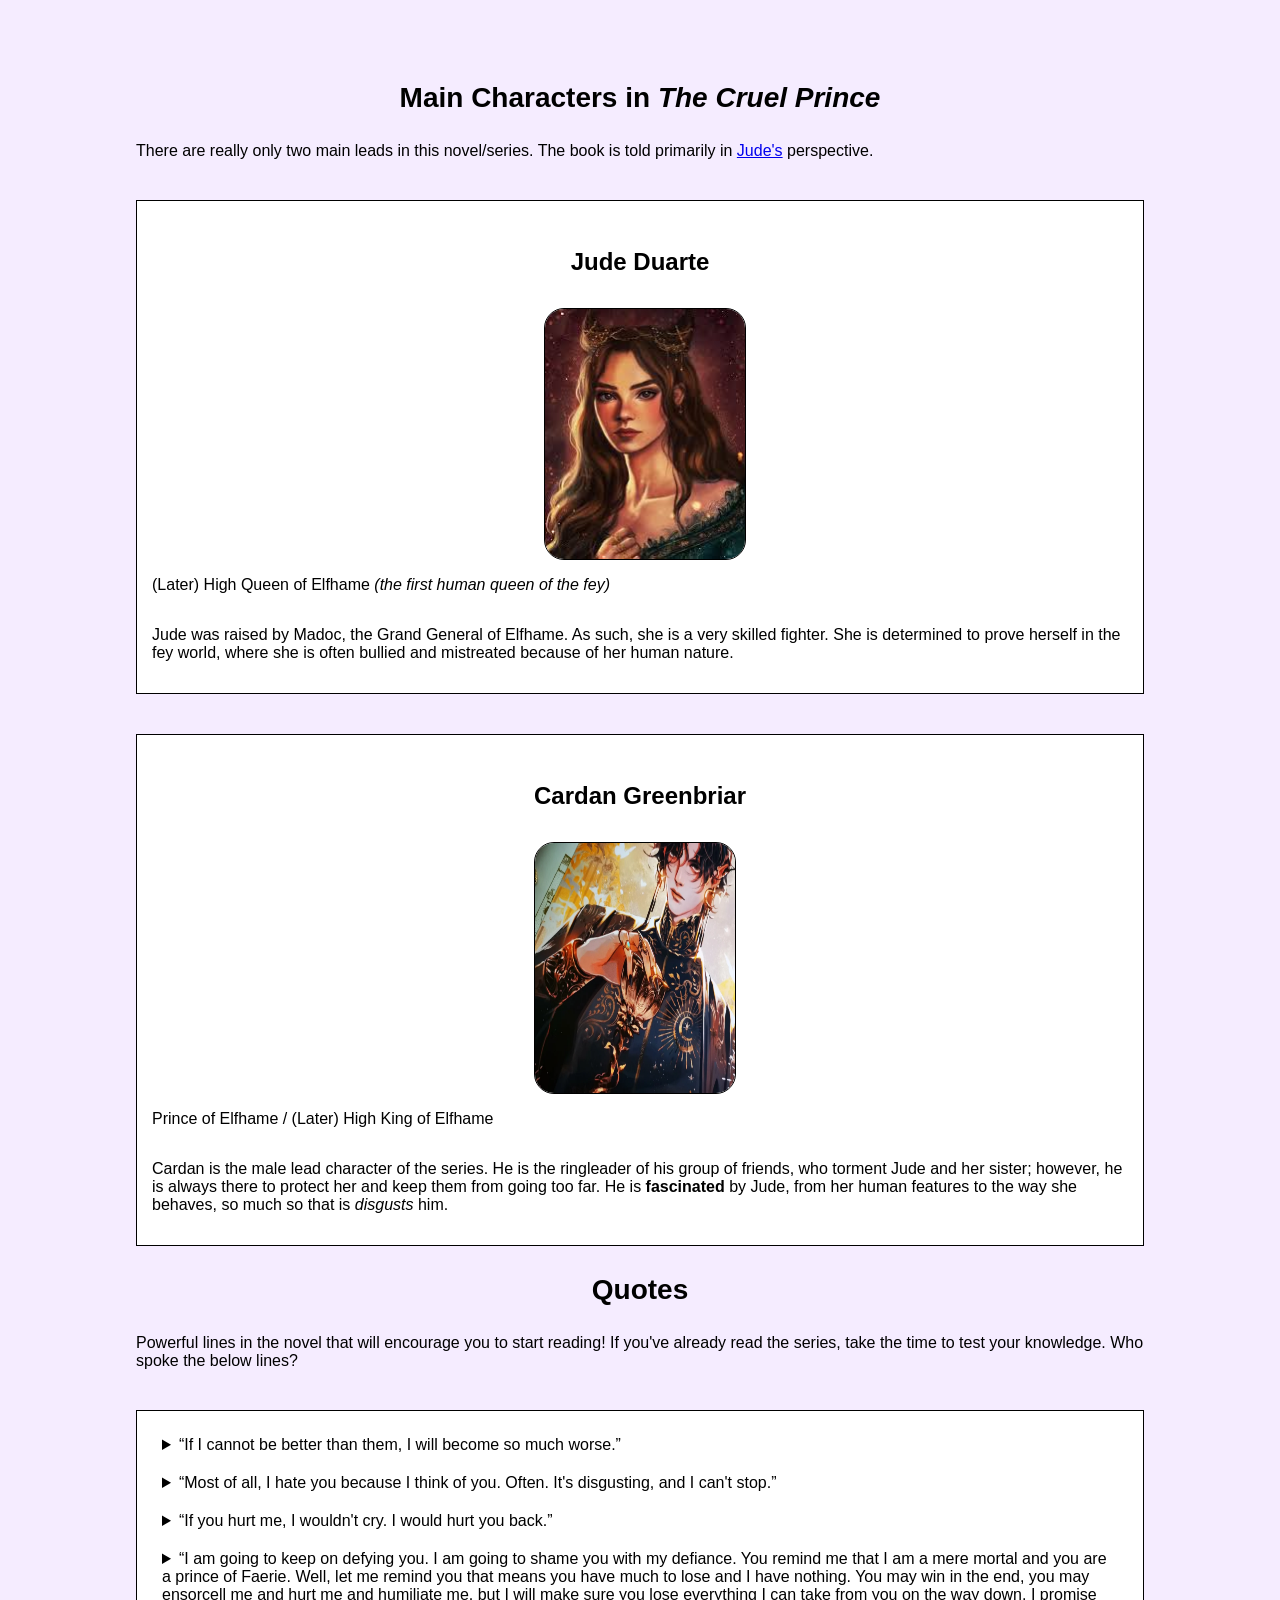
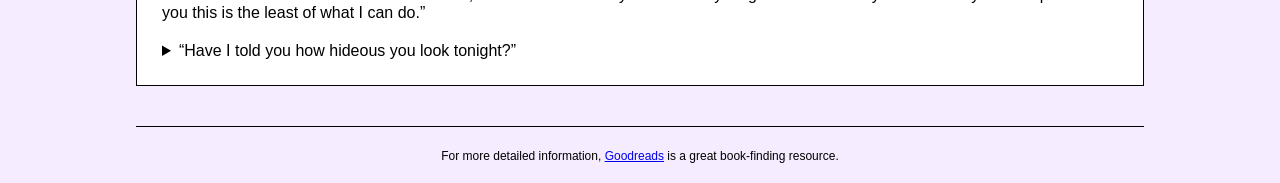
<file: tcp.html>
<!doctype html>
<html lang="en">
  <!-- contains metadata -->
  <head>
    <meta charset="utf-8" />
    <title>The Cruel Prince | Romantasy Reccs</title>
    <!-- title that shows up in browser -->
    <link href="css/styles.css" rel="stylesheet" type="text/css" />
    <!-- css file for styling -->
  </head>

  <body>
    <header role="banner">
      <h1>Romantasy Reccs</h1> 
      <p class="tagline">A Guide to Fantasy-Romance</p>
      <p>
        My recommendations for
        <strong>incredible</strong> fantasy-romance novels and series. Happy
        reading!
      </p>
      <img
        src="images/book.png"
        alt="Open Book"
        height="400"
        class="main-book"
      />
      <nav role="navigation">
        <ul>
          <!-- unordered list because you can navigate in any order you want -->
          <!-- aria-current is used to indicate that this is the item that we are currently on -->
          <li><a href="index.html">Home</a></li>
          <li><a href="kotlc.html">Keeper of the Lost Cities</a></li>
          <li><a href="tcp.html" aria-current="page">The Cruel Prince</a></li>
          <li><a href="sm.html">Shatter Me</a></li>
        </ul>
      </nav>
    </header>

    <!-- main content -->
    <main role="main">
      <section class="card">
        <!-- introducing the book (introductory content) -->
        <header>
          <h2>The Cruel Prince by Holly Black</h2>
          <p>
            The Cruel Prince stars Jude Duarte, a human raised in the fey world
            alongside her twin sister. Prince Cardan is the the cruelest son of
            the High King. This book is a true enemies-to-loves romance. Jude
            absolutely despises Cardan, but they are forced to work together
            when nearly everyone in the royal court is killed, leaving Cardan
            the sole heir.
          </p>
        </header>
        <p><b>Fae / Enemies-to-Lovers</b></p>
        <p>This is a 3-book, completed series (The Folk of the Air):</p>
        <!-- ordered list because you must read in order -->
        <ol class="short-series">
          <li>
            <img
              src="images/tcp/book1.png"
              alt="The Cruel Prince"
              width="150"
              height="200"
            />
          </li>
          <li>
            <img
              src="images/tcp/book2.png"
              alt="The Wicked King"
              width="150"
              height="200"
            />
          </li>
          <li>
            <img
              src="images/tcp/book3.png"
              alt="The Queen of Nothing"
              width="150"
              height="200"
            />
          </li>
        </ol>
      </section>

      <section class="main-media">
        <h3>Book Trailer</h3>
        <iframe
          width="580"
          height="350"
          src="https://www.youtube.com/embed/Dzah1V7LiL8"
          title="The Cruel Prince Book Trailer"
          frameborder="0"
          allow="autoplay; picture-in-picture; fullscreen"
        >
        </iframe>
      </section>

      <section>
        <h3>Main Characters in <i>The Cruel Prince</i></h3>
        <p>
          There are really only two main leads in this novel/series. The book is
          told primarily in <a href="tcp.html#jude">Jude&apos;s</a> perspective.
        </p>
        <section class="card" id="jude">
          <h4>Jude Duarte</h4>
          <img
            src="images/tcp/jude.jpg"
            alt="Jude Duarte"
            width="200"
            height="250"
            class="flow-right"
          />
          <p>
            (Later) High Queen of Elfhame
            <em>(the first human queen of the fey)</em>
          </p>
          <p>
            Jude was raised by Madoc, the Grand General of Elfhame. As such, she
            is a very skilled fighter. She is determined to prove herself in the
            fey world, where she is often bullied and mistreated because of her
            human nature.
          </p>
        </section>
        <section class="card" id="cardan">
          <h4>Cardan Greenbriar</h4>
          <img
            src="images/tcp/cardan.webp"
            alt="Cardan Greenbriar"
            width="200"
            height="250"
            class="flow-left"
          />
          <p>Prince of Elfhame / (Later) High King of Elfhame</p>
          <p>
            Cardan is the male lead character of the series. He is the
            ringleader of his group of friends, who torment Jude and her sister;
            however, he is always there to protect her and keep them from going
            too far. He is
            <strong>fascinated</strong> by Jude, from her human features to the
            way she behaves, so much so that is <em>disgusts</em> him.
          </p>
        </section>
      </section>

      <section id="quotes">
        <h3>Quotes</h3>
        <p>
          Powerful lines in the novel that will encourage you to start reading!
          If you&apos;ve already read the series, take the time to test your
          knowledge. Who spoke the below lines?
        </p>
        <div class="card">
          <details>
            <summary>
              &ldquo;If I cannot be better than them, I will become so much worse.&rdquo;
            </summary>
            <p class="answer">Jude Duarte</p>
          </details>
          <details>
            <summary>
              &ldquo;Most of all, I hate you because I think of you. Often. It&apos;s
              disgusting, and I can&apos;t stop.&rdquo;
            </summary>
            <p class="answer">Prince Cardan (to Jude Duarte)</p>
          </details>
          <details>
            <summary>
              &ldquo;If you hurt me, I wouldn&apos;t cry. I would hurt you back.&rdquo;
            </summary>
            <p class="answer">Jude Duarte (to Locke)</p>
          </details>
          <details>
            <summary>
              &ldquo;I am going to keep on defying you. I am going to shame you with
              my defiance. You remind me that I am a mere mortal and you are a
              prince of Faerie. Well, let me remind you that means you have much
              to lose and I have nothing. You may win in the end, you may
              ensorcell me and hurt me and humiliate me, but I will make sure
              you lose everything I can take from you on the way down. I promise
              you this is the least of what I can do.&rdquo;
            </summary>
            <p class="answer">Jude Duarte (to Prince Cardan)</p>
          </details>
          <details>
            <summary>&ldquo;Have I told you how hideous you look tonight?&rdquo;</summary>
            <p class="answer">Prince Cardan (to Jude Duarte)</p>
          </details>
        </div>
      </section>
    </main>
    <footer role="contentinfo">
      <p>
        For more detailed information,
        <a href="https://www.goodreads.com/">Goodreads</a> is a great
        book-finding resource.
      </p>
    </footer>
  </body>
</html>
</file>
<file: css/styles.css>
html {
    margin:0 auto;
    padding:0;
    width:80%;
    font-size:16px;
    font-family: 'Lucida Sans', sans-serif; /*fonts to use*/
    background-color: rgb(245, 236, 255); /*light purple background*/
}


/*specify font sizes for headings*/
h1 {
    font-size:44px;
    margin:0;
}

h2 {
    font-size: 32px;
}

h3 {
    font-size: 28px;
    text-align: center;
} 

h4 {
    font-size: 24px;
}

h5 {
    font-size: 20px;
}

footer {
    border-top: 1px solid black;
    margin:40px 0px 20px 0px;
    padding-top:10px;
    font-size:12px;
    text-align: center;
}

header {
    display: flex;
    flex-direction: column;
    align-items: center;
}
header h1 {
    width: 100%;
    border-bottom:2px solid black;
    padding:10px;
    text-align: center;
    color:rgb(0, 0, 0);
}
header h2 {
    text-align: center;
}

nav {
    width: 100%;
}
nav ul {
    padding: 0;
    margin: 0;
    list-style: none;
    display: flex;
    justify-content: center;
    /* gap: 20px; */
}
nav ul li {
    flex:1;
    text-align: center;
    border: 1px solid black; /*making nav items seem like buttons*/
    /* border-radius: 5px; */
    padding: 15px;
    background-color: #ffffff;
    box-shadow: 0px 5px 5px 2px;
}

nav ul li a {
    text-decoration: none;
}
nav ul li a:hover {
    text-decoration:underline; /*show underline on hover to make it clear that this is something that can be clicked*/
}

img {
    border: 1px solid black;
    border-radius: 20px;
}

aside q {
  display: block;
  margin: 6px 0;
  text-indent: 20px;
}


.card { /*primary organizationary sections*/
    display:flex;
    flex-direction: column;
    border: 1px solid;
    padding:15px;
    margin-top: 40px;
    background-color:#ffffff;
}

nav li:has(a[aria-current="page"]) { /*if on current page, the li should be a different color*/
    background-color: #32004f;
}

nav li:has(a[aria-current="page"]) a { /*if on current page, the li text should be a different color*/
    color: white;
}

.card h4, .card img {
    align-self: center;
}

.characters {
    display: flex;
    gap: 15px;
}
.characters > * {
  flex: 1; 
}

.main-media{
    display: flex;
    flex-direction: column;
    align-items: center;
}

.main-media div {
    display: flex;
    justify-content: space-between;
    gap: 15px;
}

.info {
    display: flex;
    justify-content: space-between;
}


.center-images {
    display:flex;
    gap: 5px;
}

.center-images figure {
    display: flex;
    flex-direction: column;
    flex: 1;
    padding: 0;
    margin: 0;
}
.center-images figure img {
    width: 100%;
    border-radius: 0px;
    border-style: none;
}
.center-images figure figcaption{ 
    background-color:#32004f;
    color: white;
    font: italic smaller sans-serif;
    padding: 10px;
    text-align: center;
    border: 1px solid black;
}

.flow-left {
    float: left;
    margin-right: 10px;
}
.flow-right {
    float: right;
    margin-left: 10px;
}
.short-series {
    display: flex;
    gap:20px;
    list-style: none;
}

.secondary { /*2 column grid*/
    display: grid;
    grid-template-columns: 1fr 1fr;
    gap: 15px;
}

details {
    padding: 10px;
}

.answer {
    text-indent: 60px;
}

.main-book {
    border: none;
    align-self: center;
}

.large-quote{
    display: flex;
    flex-direction: column;
    justify-content: center;
    background-color: #32004f;
    margin: 20px 0px 20px 0px;
}
.single-quote p {
    text-align: center;
    color: white;
}
table {
    padding: 20px;
    border:solid 2px #32004f
}
table td, table th {
    padding: 10px;
    border: 1px solid #32004f; 
}
.center {
    display:flex;
    justify-content: center;
	text-align: center;
}

.sophie-card{
    padding: 0;  
    overflow: hidden; 
    display: flex;
    flex-direction: row;
}

.sophie-text{
    flex: 1;
    padding: 15px;
}
.sophie-pic{
    flex: 1;
    min-height: 450px;  
    background-image: url("../images/kotlc/sophie.webp");
    background-size: cover;
    background-position: center;
    background-repeat: no-repeat;
}
</file>
